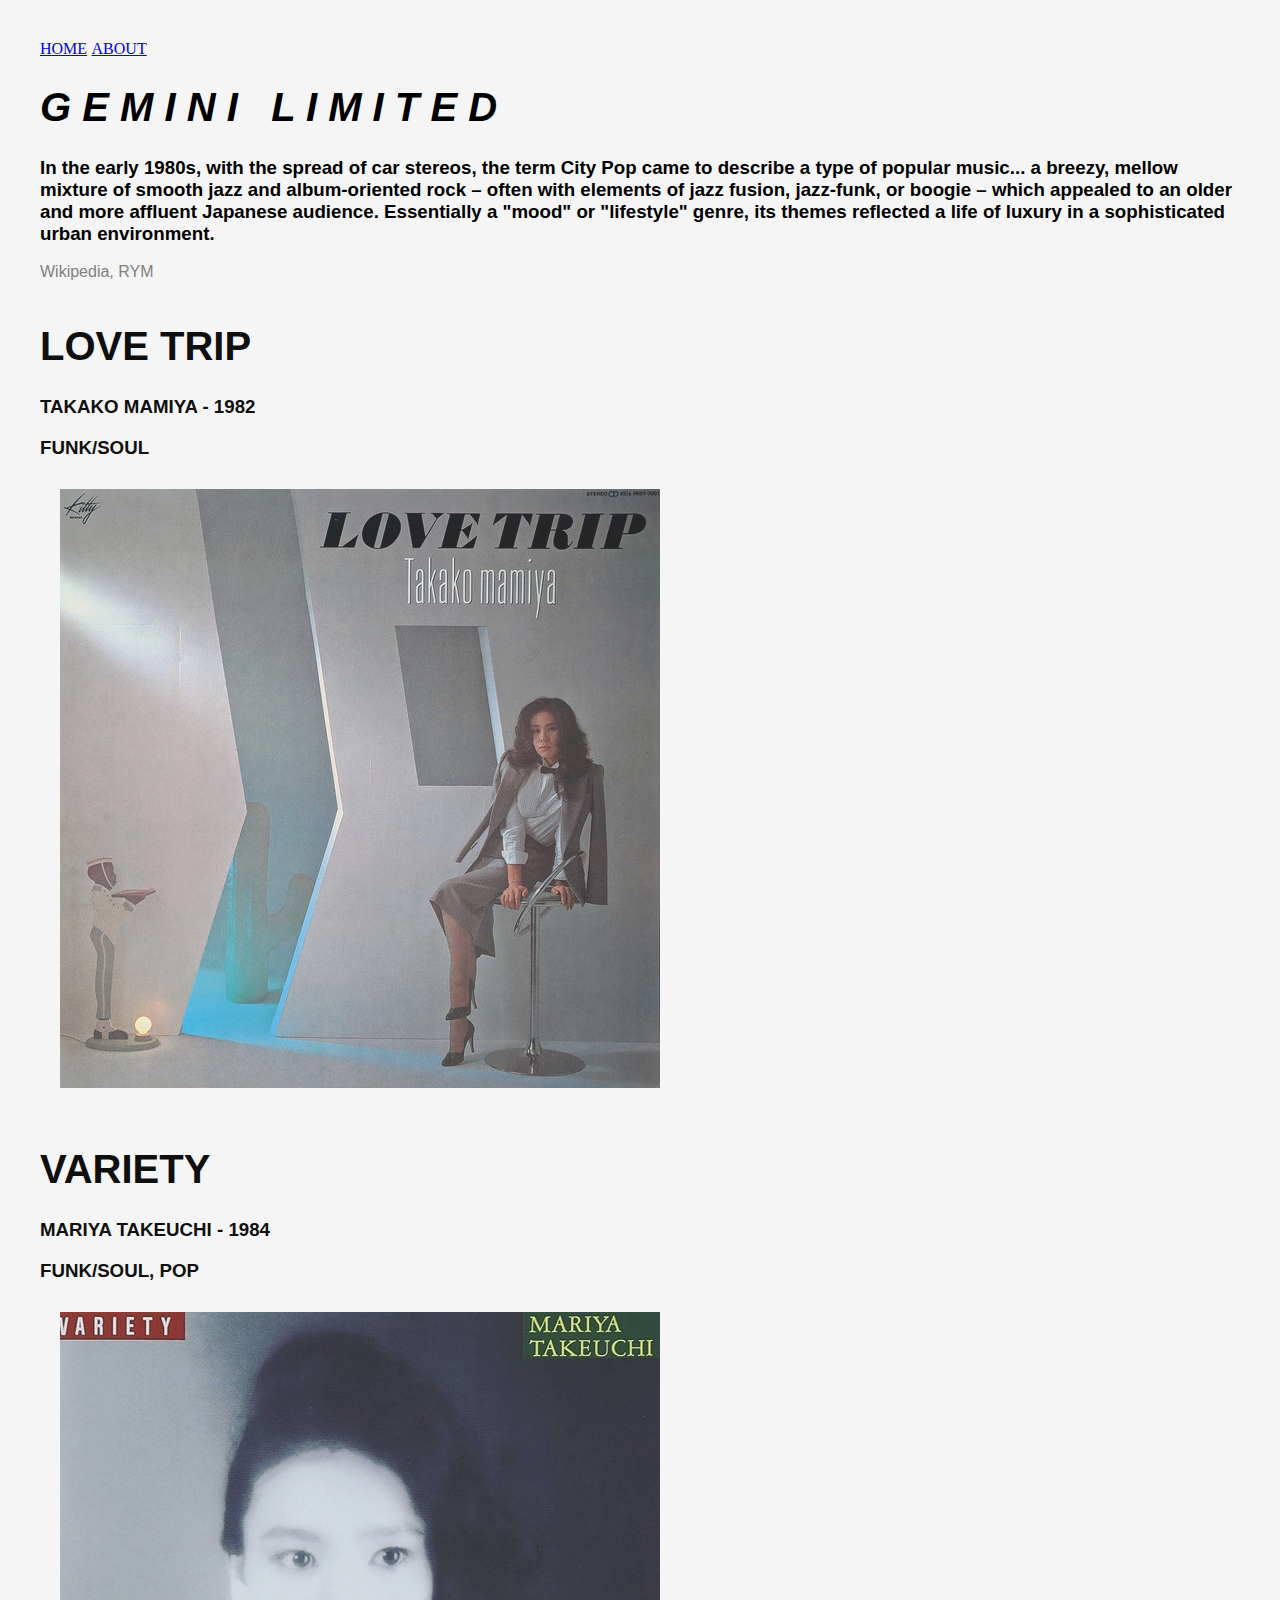
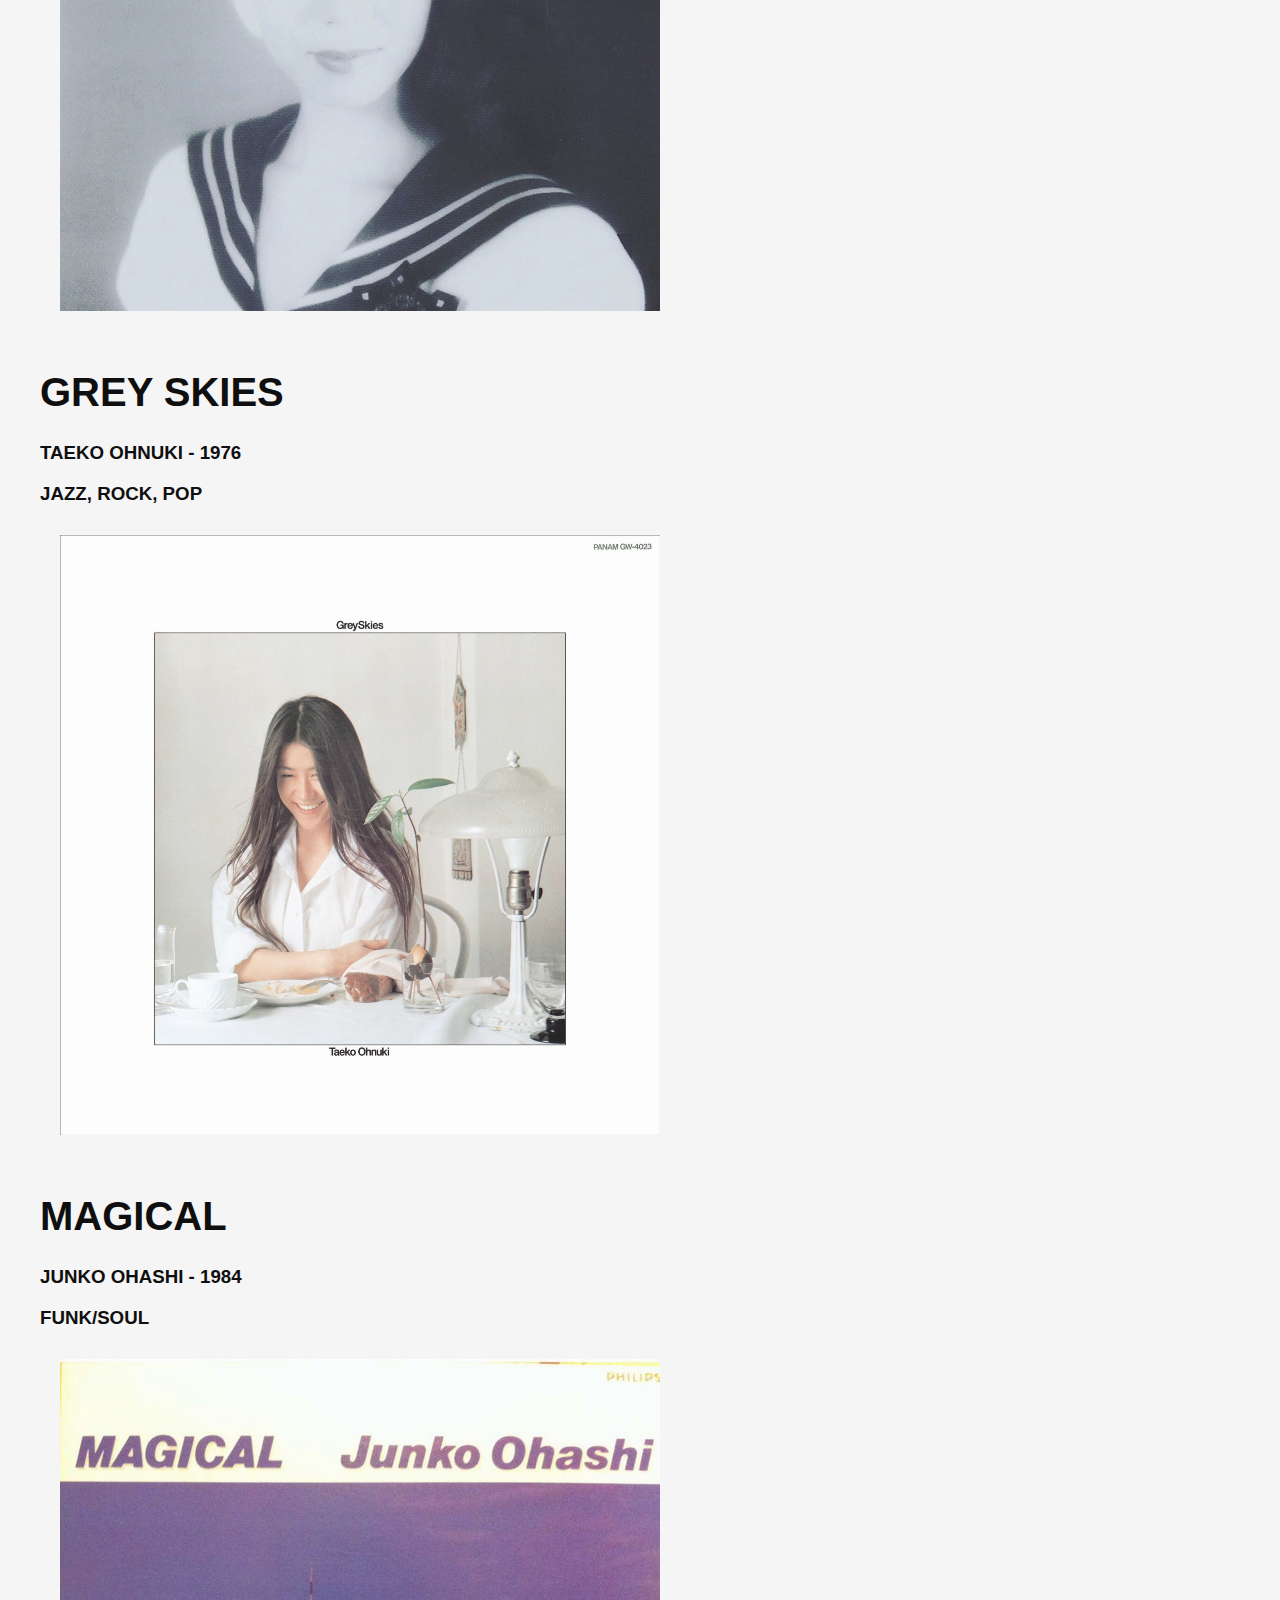
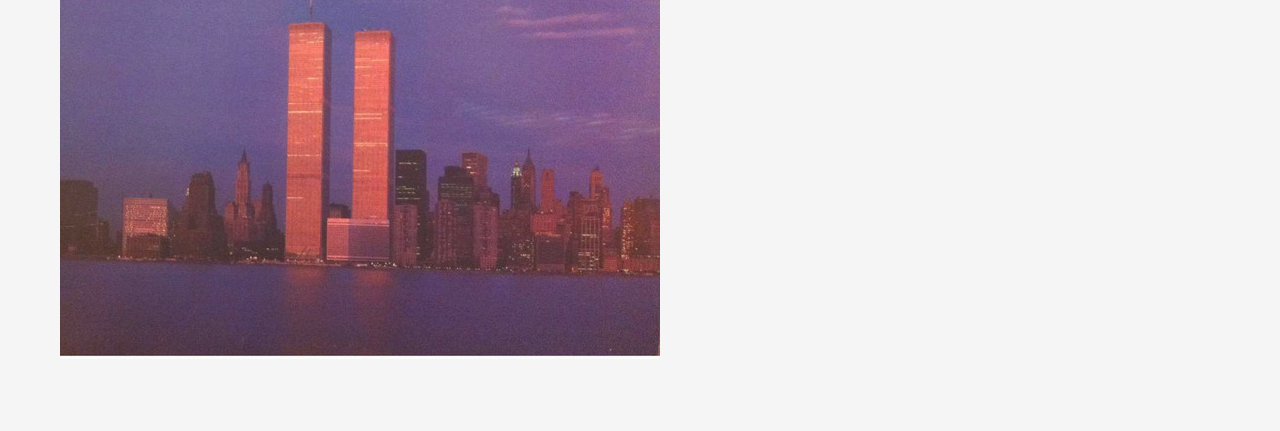
<file: index.html>
<!DOCTYPE html>

<!--

Some things to work on:
  1. Download links, add additional song info (use this http://lucidarchive.com/#/a/ for reference, use tables for info)
  2. Establish a color theme
  3. Work on the tables (tr and td classes to make it look pretty)

Optional:
  1. Sorting system (by artist, year of release, subgenre, etc.)
  2. Personal style quiz (find out which album suits you the most) [HARD]

-->

<html>
    <head>
        <link rel='stylesheet' type='text/css' href='sexy.css'>
        <title>GEMINI LTD | 80s Citypop Essentials</title>
    </head>
        <body>
        <a href="index.html"; style="font-family: 'Georgia'">HOME</a>
        <a href="about.html"; style="font-family: 'Georgia'">ABOUT</a>
    </body>
    <body>
        <p>
            <h1><i>G E M I N I &nbsp; L I M I T E D</i></h1>
        </p>
        <h3>
            In the early 1980s, with the spread of car stereos, the term City Pop came to describe a type of popular music... 
            a breezy, mellow mixture of smooth jazz and album-oriented rock – often with elements of jazz fusion, jazz-funk, 
            or boogie – which appealed to an older and more affluent Japanese audience. Essentially a "mood" or "lifestyle" 
            genre, its themes reflected a life of luxury in a sophisticated urban environment.
        </h3>
            <p style = 'color:grey;'>Wikipedia, RYM</p>
        
  <div class='skillset'>
    
    <div class='skill-album'>
      <h1>LOVE TRIP</h1>
      <h3>TAKAKO MAMIYA - 1982</h3>
      <h3>FUNK/SOUL</h3>
      <p class='description'>
        <div class='projects-button'><img src="images/lovetrip1.jpg" alt="Love Trip by Takako Mamiya"/></div>
          <table class='projects'>
            <tr>
              <td>LOVE TRIP</td>
              <td>0:00</td>
            </tr>
            <tr>
              <td>WHAT A BROKEN HEART CAN DO</td>
              <td>0:00</td>
            </tr>
          </table>
      </p>
    </div>

    <div class='skill-album'>
      <h1>VARIETY</h1>
      <h3>MARIYA TAKEUCHI - 1984</h3>
      <h3>FUNK/SOUL, POP</h3>
      <p class='description'>
        <div class='projects-button'><img src="images/mariya_takeuchi_variety.jpg" alt="Variety by Mariya Takeuchi"/></div>
        <table class='projects'>
            <tr>
              <td>BROKEN HEART</td>
              <td>0:00</td>
            </tr>
            <tr>
              <td>PLASTIC LOVE</td>
              <td>0:00</td>
            </tr>
          </table>
      </p>
    </div>

    <div class='skill-album'>
      <h1>GREY SKIES</h1>
      <h3>TAEKO OHNUKI - 1976</h3>
      <h3>JAZZ, ROCK, POP</h3>
      <p class='description'>
        <div class='projects-button'><img src="images/taeko_ohnuki_greyskies.png" alt="Grey Skies by Taeko Ohnuki"/></div>
        <table class='projects'>
            <tr>
              <td>AFTERNOON REST</td>
              <td>0:00</td>
            </tr>
            <tr>
              <td>BREAKING BLUE</td>
              <td>0:00</td>
            </tr>
          </table>
      </p>
    </div>
    
    <div class='skill-album'>
      <h1>MAGICAL</h1>
      <h3>JUNKO OHASHI - 1984</h3>
      <h3>FUNK/SOUL</h3>
      <p class='description'>
        <div class='projects-button'><img src="images/junko ohashi magical.jpg" alt="Magical by Junko Ohashi"/></div>
        <table class='projects'>
            <tr>
              <td>TELEPHONE NUMBER</td>
              <td>0:00</td>
            </tr>
            <tr>
              <td>I LOVE YOU SO</td>
              <td>0:00</td>
            </tr>
          </table>
      </p>
    </div>
    
  </div>
  
<script src='https://code.jquery.com/jquery-3.1.0.min.js'></script>
<script src='imagepopout.js'></script>
    </body>
</html>
</file>
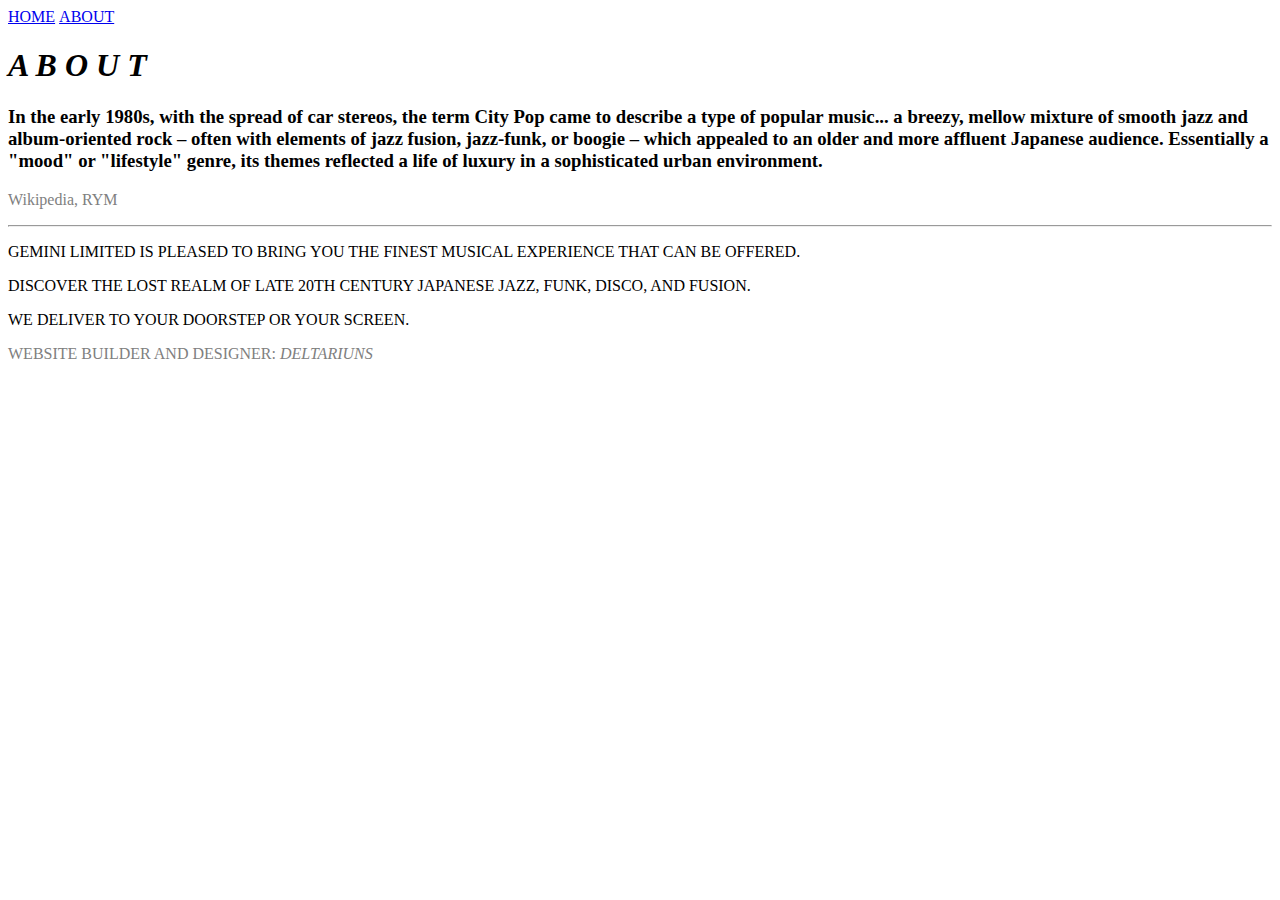
<file: about.html>
<!DOCTYPE html>
<html>
    <head>
        <title>GEMINI LTD | ABOUT</title>
    </head>
    <body>
        <a href="index.html"; style="font-family: 'Georgia'">HOME</a>
        <a href="about.html"; style="font-family: 'Georgia'">ABOUT</a>
    </body>
    <body>
        <p>
            <h1><i>A B O U T</i></h1>
        </p>
        <h3>
            In the early 1980s, with the spread of car stereos, the term City Pop came to describe a type of popular music... 
            a breezy, mellow mixture of smooth jazz and album-oriented rock – often with elements of jazz fusion, jazz-funk, 
            or boogie – which appealed to an older and more affluent Japanese audience. Essentially a "mood" or "lifestyle" 
            genre, its themes reflected a life of luxury in a sophisticated urban environment.
        </h3>
            <p style = 'color:grey;'>Wikipedia, RYM</p>
        
        <hr> <!-- horzontal line nibba -->
        
        <p>
            GEMINI LIMITED IS PLEASED TO BRING YOU THE FINEST MUSICAL EXPERIENCE THAT CAN BE OFFERED.
        </p>
        <p>
            DISCOVER THE LOST REALM OF LATE 20TH CENTURY JAPANESE JAZZ, FUNK, DISCO, AND FUSION.
        </p>
        <p>
            WE DELIVER TO YOUR DOORSTEP OR YOUR SCREEN.
        </p>
        <p style = 'color:grey;'>
            WEBSITE BUILDER AND DESIGNER: <i>DELTARIUNS</i>
        </p>
    </body>
</html>
</file>
<file: sexy.css>
body {
  font-family: Helvetica;
  padding: 2em;
  background-color: whitesmoke;
}

h1 {
  font-size: 2.5em;
  color: black;
}

h3 {
  color: black;
}

td, th {
    display: table-cell;
    color: black;
}

.skillset {
  display: flex;
  justify-content: space-between;
  flex-wrap: wrap;
}

.skill-album {
  color: whitesmoke;
}

.projects-button {
  padding: 0.75em 1.25em 0.75em 1.25em;
  background-color: whitesmoke;
  opacity: 0.9;
  width: 600px;
  color: black;
}

ul {
  list-style: none;
  padding: 0;
}

.projects {
  margin: 1em 0;
}

.active {
  background-color: #333333;
  color: whitesmoke;
}
</file>
